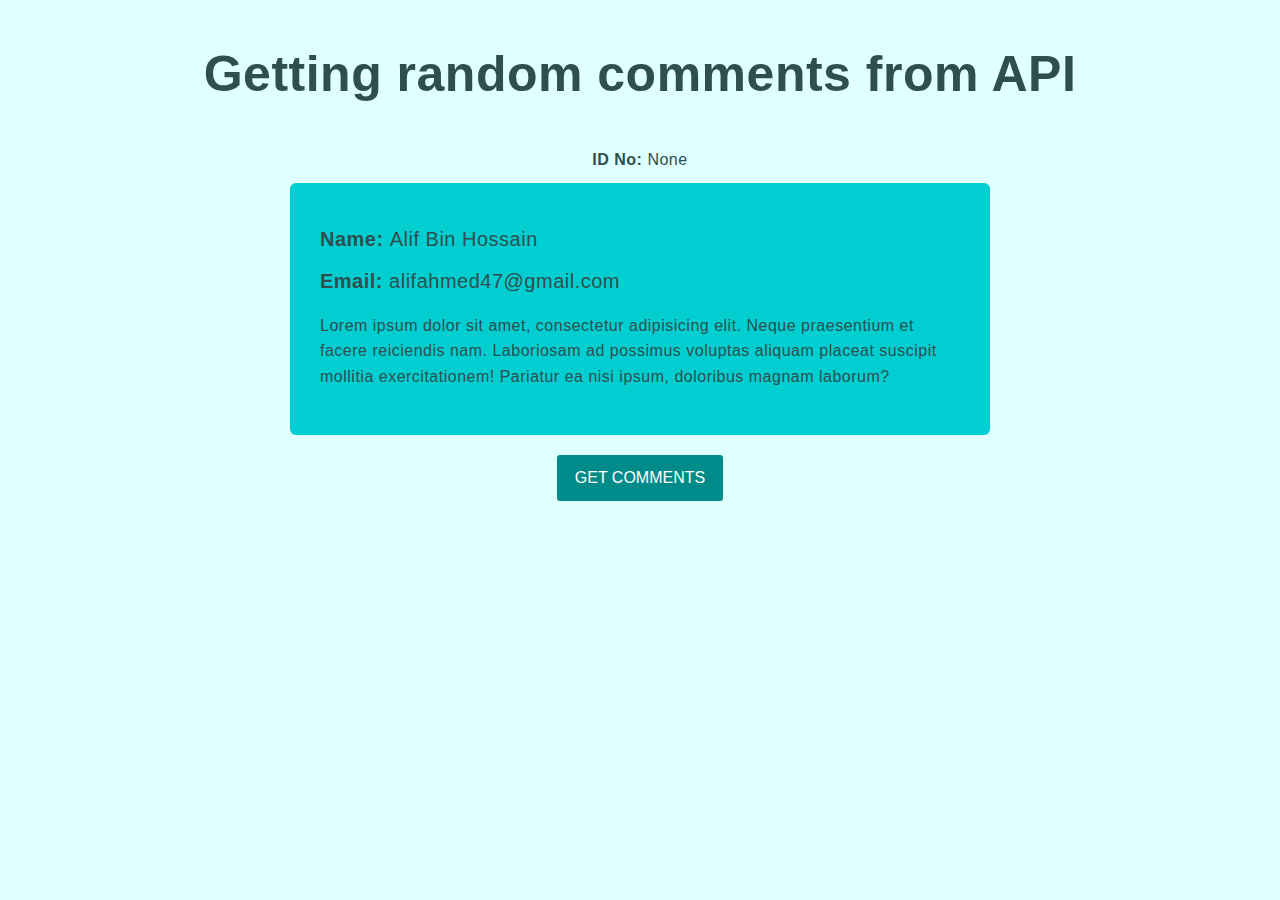
<file: JSON-PLACEHOLDER/index.html>
<!DOCTYPE html>
<html lang="en">
  <head>
    <meta charset="UTF-8" />
    <meta http-equiv="X-UA-Compatible" content="IE=edge" />
    <meta name="viewport" content="width=device-width, initial-scale=1.0" />
    <link rel="stylesheet" href="css/style.css" />
    <title>Json</title>
  </head>
  <body>
    <h1>Getting random comments from API</h1>
    <section id="comments">
      <strong>ID No: <span id="id-number">None</span></strong>
      <div class="comment">
        <h3>Name: <span>Alif Bin Hossain</span></h3>
        <h3>Email: <span>alifahmed47@gmail.com</span></h3>
        <p>
          Lorem ipsum dolor sit amet, consectetur adipisicing elit. Neque
          praesentium et facere reiciendis nam. Laboriosam ad possimus voluptas
          aliquam placeat suscipit mollitia exercitationem! Pariatur ea nisi
          ipsum, doloribus magnam laborum?
        </p>
      </div>
    </section>
    <button onclick="loadComments()">Get Comments</button>
    <script src="js/script.js"></script>
  </body>
</html>
</file>
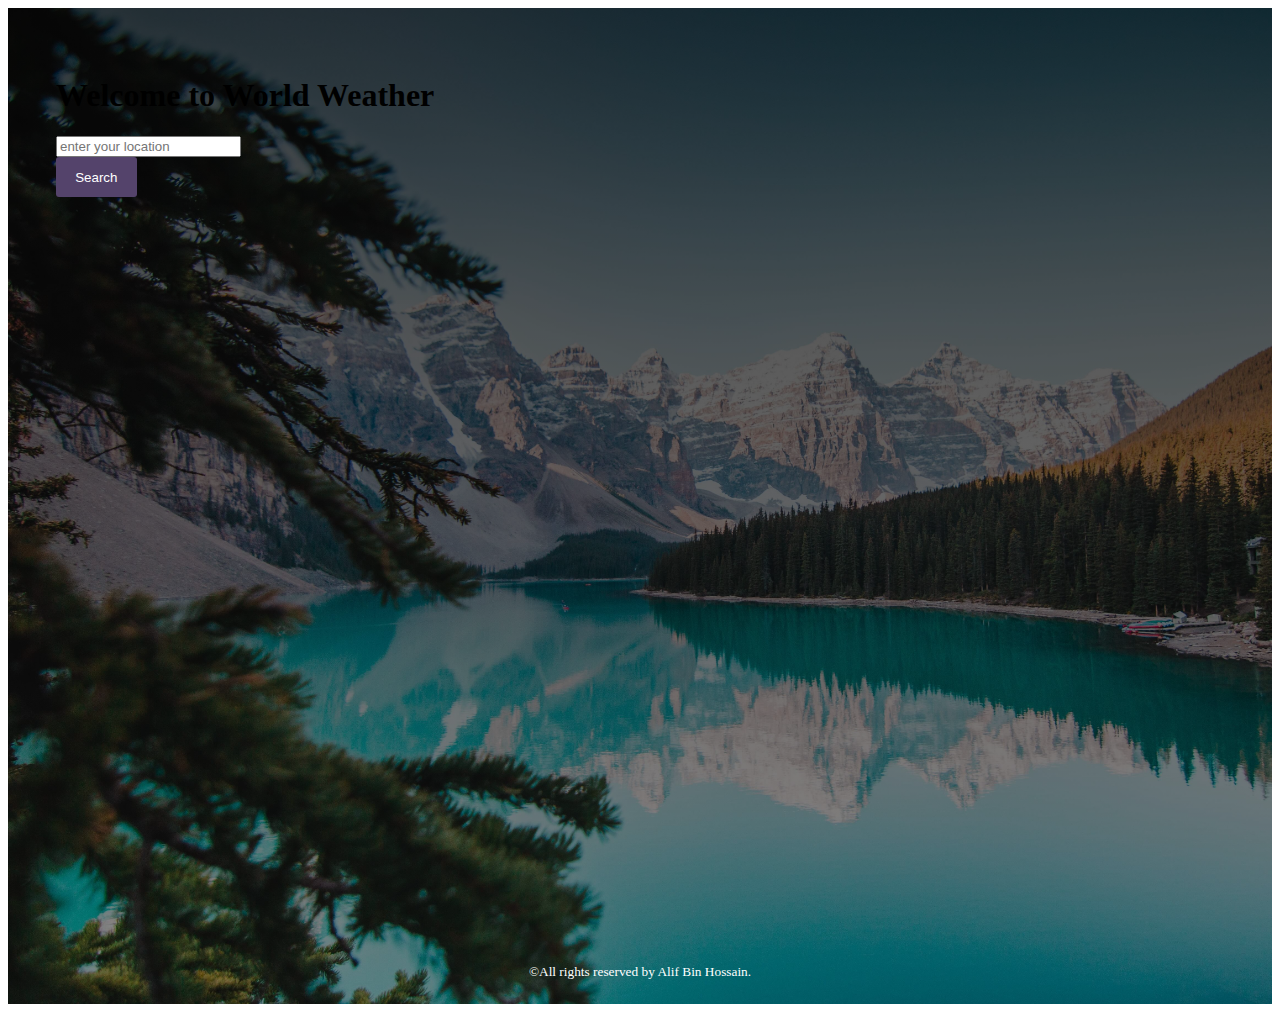
<file: Open weather/index.html>
<!DOCTYPE html>
<html lang="en">
  <head>
    <meta charset="UTF-8" />
    <meta http-equiv="X-UA-Compatible" content="IE=edge" />
    <meta name="viewport" content="width=device-width, initial-scale=1.0" />

    <link
      href="https://cdn.jsdelivr.net/npm/bootstrap@5.1.0/dist/css/bootstrap.min.css"
      rel="stylesheet"
      integrity="sha384-KyZXEAg3QhqLMpG8r+8fhAXLRk2vvoC2f3B09zVXn8CA5QIVfZOJ3BCsw2P0p/We"
      crossorigin="anonymous"
    />
    <link rel="stylesheet" href="css/style.css" />
    <title>Open Weather</title>
  </head>
  <body>
    <header id="header" class="text-center">
      <h1 id="heading" class="text-white">Welcome to World Weather</h1>
      <div class="input-group mt-5 mb-3 w-50 mx-auto">
        <input
          id="location-input"
          type="text"
          class="form-control"
          placeholder="enter your location"
          aria-label="Recipient's username"
          aria-describedby="button-addon2"
        />
        <button
          onclick="loadData ()"
          class="btn-search"
          type="button"
          id="button-addon2"
        >
          Search
        </button>
      </div>

      <section id="container"></section>
      <footer>
        <small>&copy;All rights reserved by Alif Bin Hossain.</small>
      </footer>
    </header>

    <!-- ------------------------------ JS FILES ------------------------------- -->
    <script src="js/script.js"></script>
  </body>
</html>
</file>
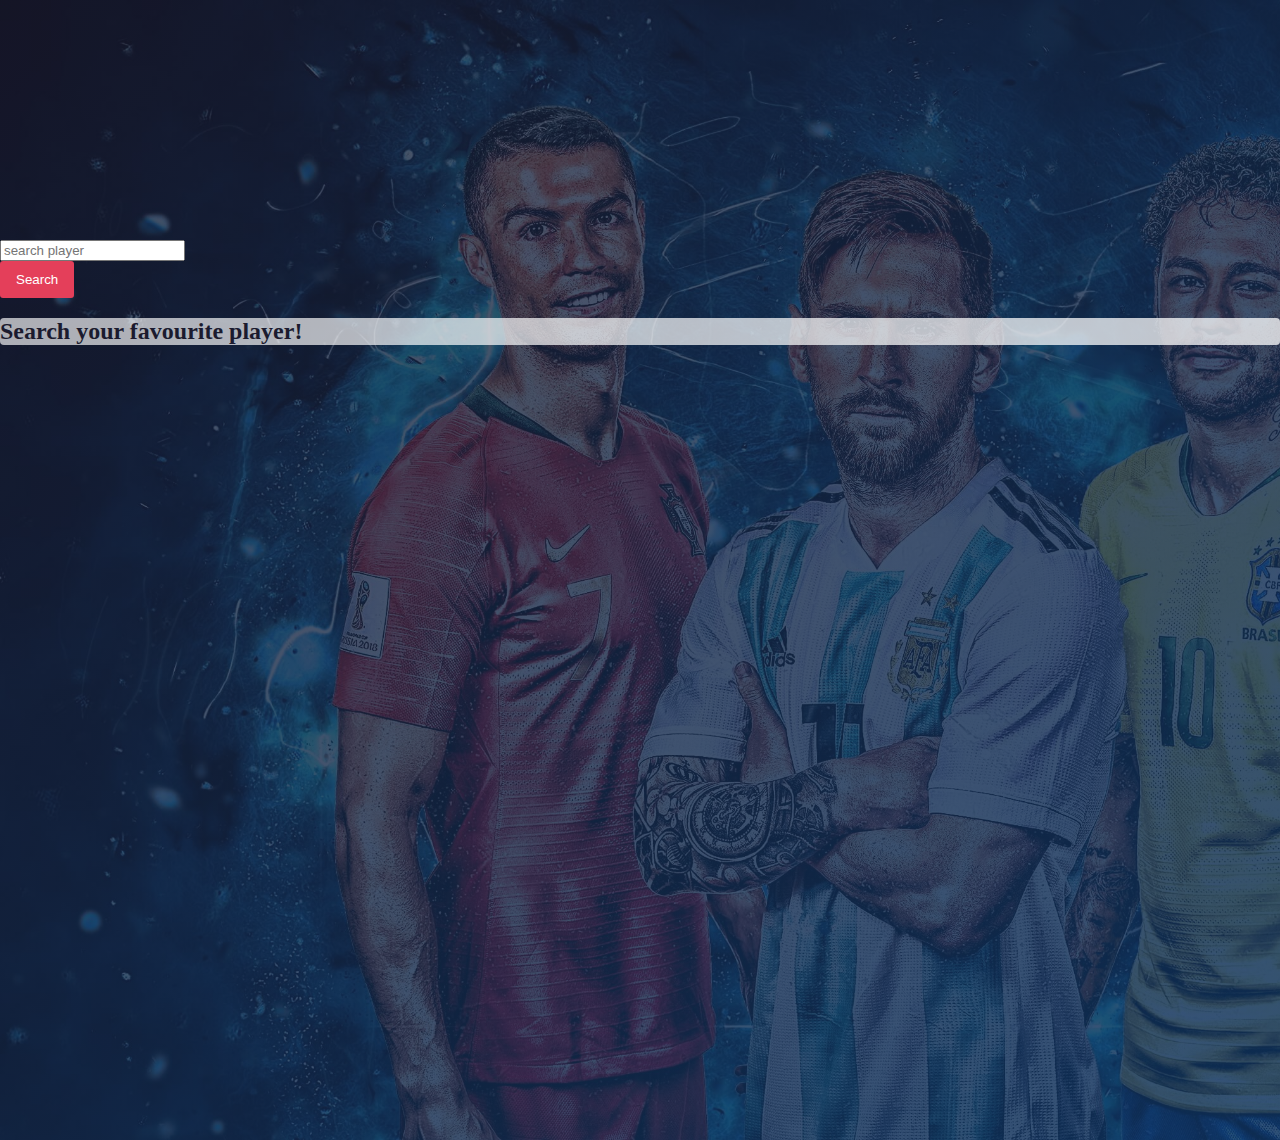
<file: Sports DB/index.html>
<!DOCTYPE html>
<html lang="en">
  <head>
    <meta charset="UTF-8" />
    <meta http-equiv="X-UA-Compatible" content="IE=edge" />
    <meta name="viewport" content="width=device-width, initial-scale=1.0" />
    <!-- ------------------------ BOOTSTRAP STYLESHEET ------------------------- -->
    <link
      href="https://cdn.jsdelivr.net/npm/bootstrap@5.1.0/dist/css/bootstrap.min.css"
      rel="stylesheet"
      integrity="sha384-KyZXEAg3QhqLMpG8r+8fhAXLRk2vvoC2f3B09zVXn8CA5QIVfZOJ3BCsw2P0p/We"
      crossorigin="anonymous"
    />

    <!-- -------------------------- CUSTOM STYLESHEET -------------------------- -->
    <link rel="stylesheet" href="css/style.css" />
    <title>Sports DB</title>
  </head>
  <body>
    <header>
      <!-- <h1 class="text-center">All Stars 2021.</h1> -->
      <div class="input-group mb-3 w-50 mx-auto my-3">
        <input
          id="search-input"
          type="text"
          class="form-control"
          placeholder="search player"
          aria-label="Recipient's username"
          aria-describedby="button-addon2"
        />
        <button
          onclick="loadPlayer()"
          class="btn-search"
          type="button"
          id="button-addon2"
        >
          Search
        </button>
      </div>
      <div class="info-message w-50 mx-auto text-center p-4">
        <h2 id="error-message">Search your favourite player!</h2>
      </div>
    </header>
    <main class="my-5">
      <section class="container">
        <div id="Players" class="row row-cols-1 row-cols-md-3 g-4"></div>
      </section>
    </main>

    <!-- ------------------------------ JS FILES ------------------------------- -->
    <script
      src="https://cdn.jsdelivr.net/npm/bootstrap@5.1.0/dist/js/bootstrap.bundle.min.js"
      integrity="sha384-U1DAWAznBHeqEIlVSCgzq+c9gqGAJn5c/t99JyeKa9xxaYpSvHU5awsuZVVFIhvj"
      crossorigin="anonymous"
    ></script>
    <script src="js/script.js"></script>
  </body>
</html>
</file>
<file: JSON-PLACEHOLDER/css/style.css>
html {
  font-size: 62.5%;
}
body {
  font-family: sans-serif;
  font-size: 1.6rem;
  font-weight: 400;
  box-sizing: border-box;
  margin: 0;
  padding: 0;
  background-color: lightcyan;
  color: darkslategray;
  letter-spacing: 0.5px;
  line-height: 1.6;
}
h1 {
  font-size: 5rem;
  text-align: center;
}
.comment {
  background-color: darkturquoise;
  padding: 3rem;
  width: 50%;
  margin: 1rem auto;
  border-radius: 6px;
}
h3 {
  font-size: 2rem;
  margin: 1rem 0;
}
span {
  font-weight: 500;
}
button {
  display: block;
  padding: 1.4rem 1.8rem;
  margin: 2rem auto;
  font-size: 1.6rem;
  text-transform: uppercase;
  border: none;
  border-radius: 3px;
  background-color: darkcyan;
  color: #fff;
  cursor: pointer;
}
strong {
  display: block;
  text-align: center;
  margin-top: 1rem;
}
</file>
<file: Open weather/css/style.css>
header {
  background-image: linear-gradient(
      to bottom,
      rgba(0, 0, 0, 0.75),
      rgba(0, 0, 0, 0.45)
    ),
    url(../images/pexel.jpg);
  background-size: cover;
  min-height: 100vh;
  padding: 3rem;
  position: relative;
}
.weather-info {
  width: 20rem;
  margin: 3rem auto 0;
  background-image: linear-gradient(
    to right,
    rgba(255, 255, 255, 0.5),
    rgba(255, 255, 255, 0.95)
  );
  padding: 1rem;
  border-radius: 3px;
  color: #54436b;
}

.btn-search {
  display: block;
  background-color: #54436b;
  padding: 0.8rem 1.2rem;
  border: none;
  border-radius: 3px;
  color: #fff;
}

h2,
h3 {
  border-bottom: 1px solid #54436b;
  padding: 0.6rem;
  width: 70%;
  margin: 0.4rem auto;
}

h2 {
  margin-top: -1.5rem;
}
footer {
  color: #fff;
  position: absolute;
  bottom: 1.5rem;
  border-radius: 3px;
  left: 50%;
  transform: translateX(-50%);
  text-align: center;
}
</file>
<file: Sports DB/css/style.css>
body {
  margin: 0;
  padding: 0;
  color: #fff;
  background-color: #1b1b2f;
  background-color: #1f4068;
}
header {
  background-image: linear-gradient(
      to right bottom,
      rgba(26, 26, 46, 0.75),
      rgb(15, 52, 96, 0.85)
    ),
    url(../image/header-cover.jpg);
  background-size: cover;
  min-height: 100vh;
  padding-top: 15rem;
}
.btn-search {
  display: block;
  width: max-content;
  background-color: #e43f5a;
  padding: 0.7rem 1rem;
  border: none;
  border-radius: 3px;
  color: #fff;
  text-decoration: none;
}
.btn-search:hover {
  color: #fff;
}
.card-title {
  font-size: 2rem;
  background-color: rgba(228, 63, 90, 0.15);
  padding: 8px 0;
  border-radius: 3px;
}

.info-message {
  background-image: linear-gradient(
    to right,
    rgba(255, 255, 255, 0.65),
    rgba(255, 255, 255, 0.75)
  );
  border-radius: 4px;
  color: #1b1b2f;
}
.card {
  background-color: #1b1b2f;
  color: #ececec;
}
.spinner-border {
  font-size: 1rem;
}
</file>
